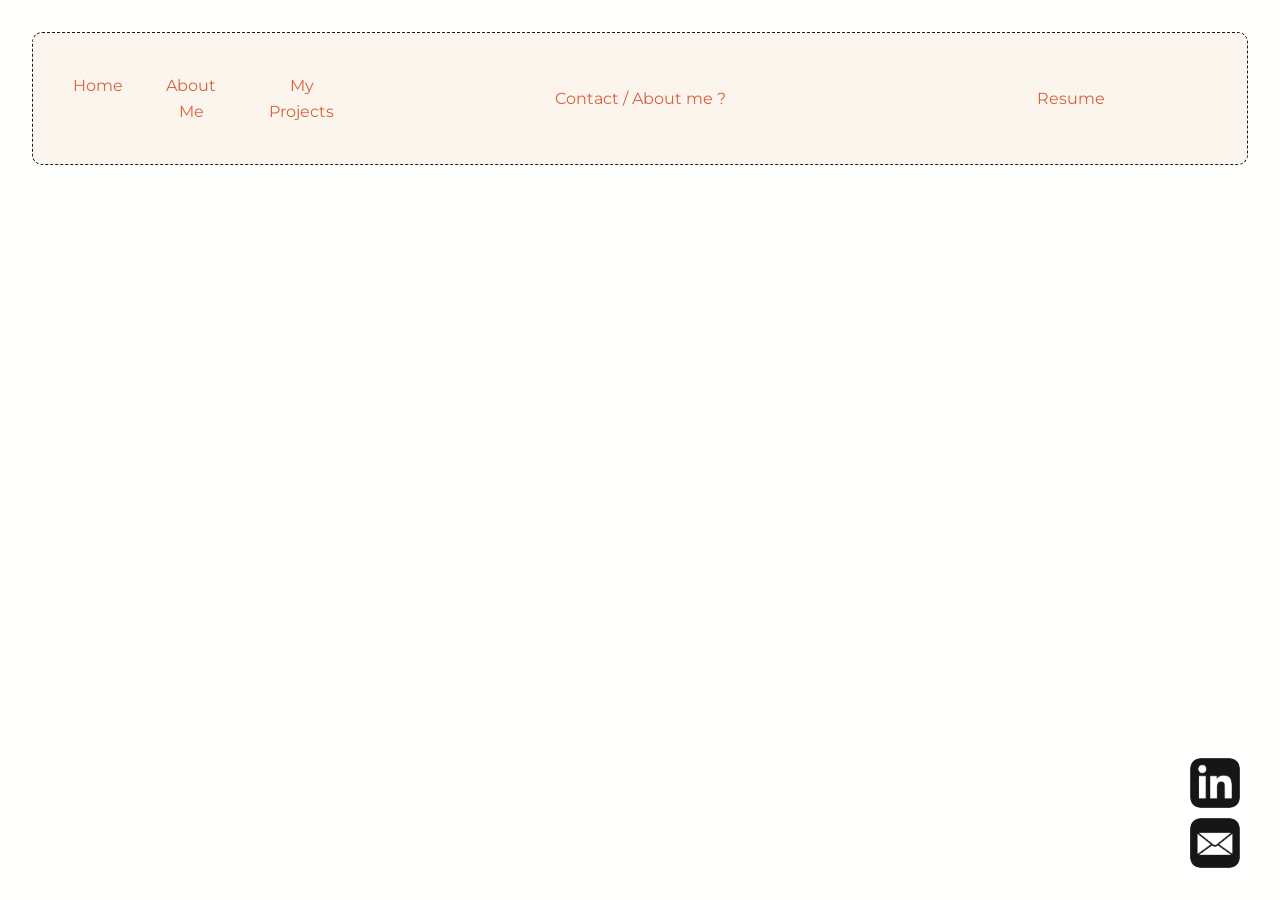
<file: Pages/contactMe.html>
<!DOCTYPE html>
<html lang="en">
<head>
    <meta charset="UTF-8">
    <title>Contacts</title>
    <link rel="stylesheet" href="../style.css">
</head>
<body>
    <div class="header">
        <div class="header-element">
            <a href="../index.html">Home</a>
            <a href="/aboutMe.html">About Me</a>
            <a href="../index.html#projects">My Projects</a>
        </div>
        <div class="header-element">Contact / About me ?</div>
        <div class="header-element">Resume</div>
    </div>

    <div class="sticky-contacts-container">
        <div class="sticky-contacts-content">
            <a href="https://www.linkedin.com/in/clément-bonnefoi-058342397">
                <img src="../Images/LinkedinLogo.png" class="contact-bubble-image" alt="Linkedin logo. Click on it to be redirected to my Linkedin Profile.">
            </a>
        </div>
        <div class="sticky-contacts-content">
            <a href="mailto:clement.bonnefoi76@gmail.com">
                <img src="../Images/GMailLogo.png" class="contact-bubble-image" alt="Gmail logo. Click on it to send me an e-mail.">
            </a>
        </div>
    </div>
</body>
</html>
</file>
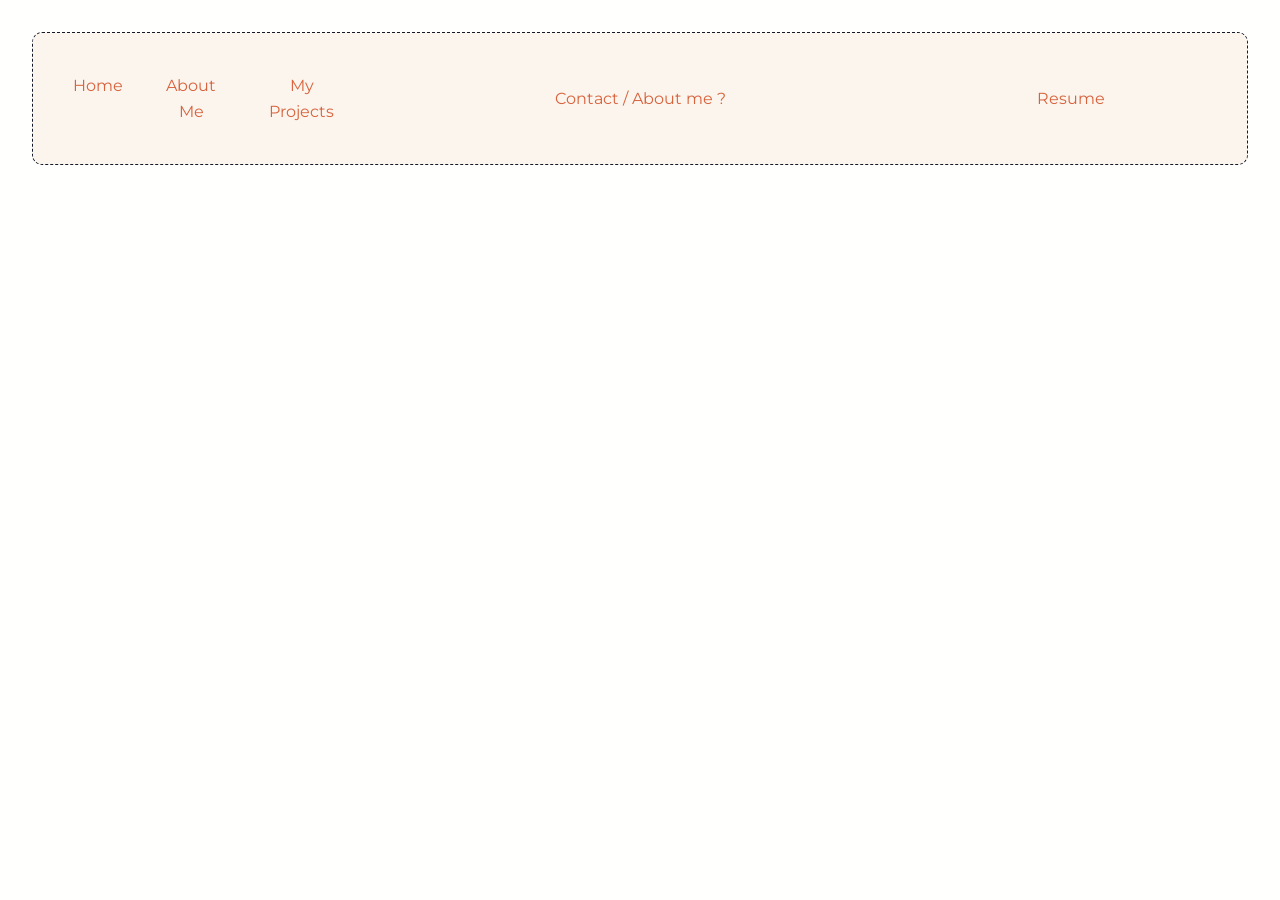
<file: Pages/formations.html>
<!DOCTYPE html>
<html lang="en">
<head>
    <meta charset="UTF-8">
    <title>My Formations</title>
    <link rel="stylesheet" href="../style.css">
</head>
<body>
    <div class="header">
        <div class="header-element">
            <a href="../index.html">Home</a>
            <a href="./aboutMe.html">About Me</a>
            <a href="../index.html#projects">My Projects</a>
        </div>
        <div class="header-element">Contact / About me ?</div>
        <div class="header-element">Resume</div>
    </div>
</body>
</html>
</file>
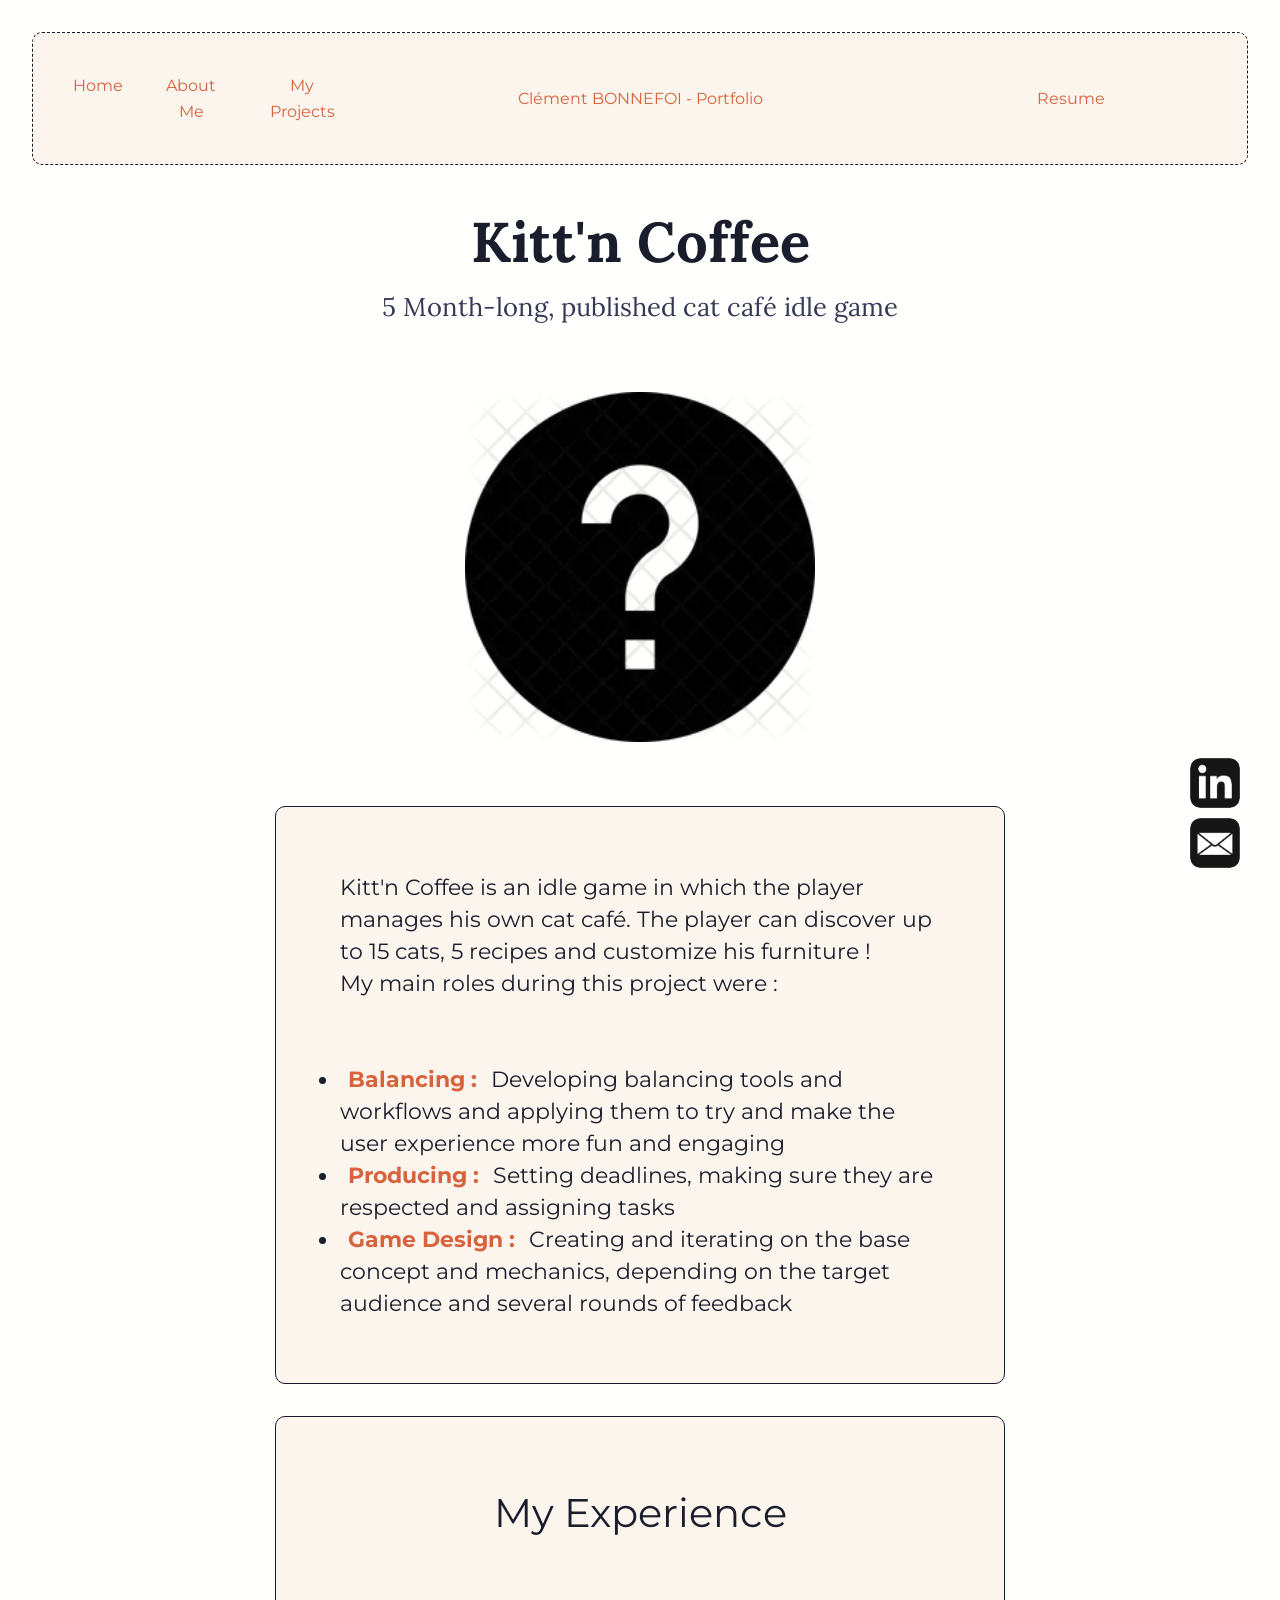
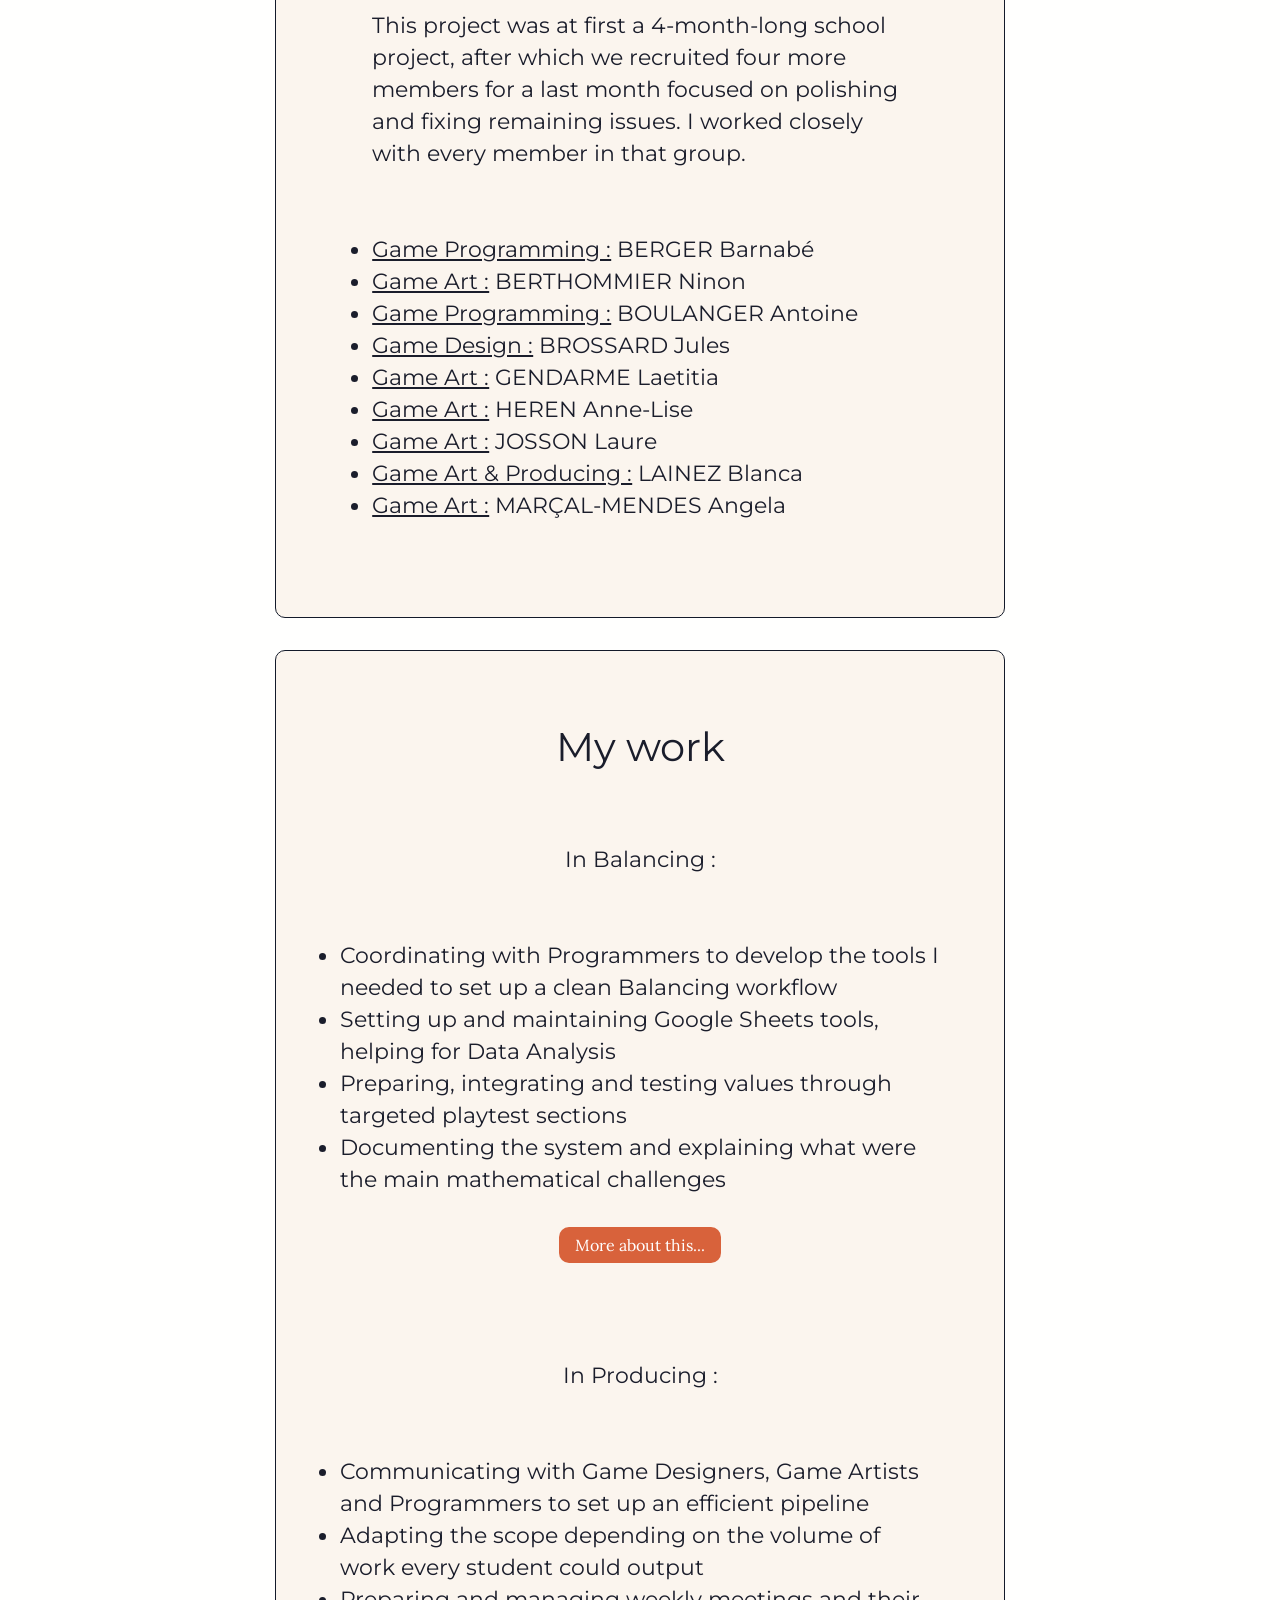
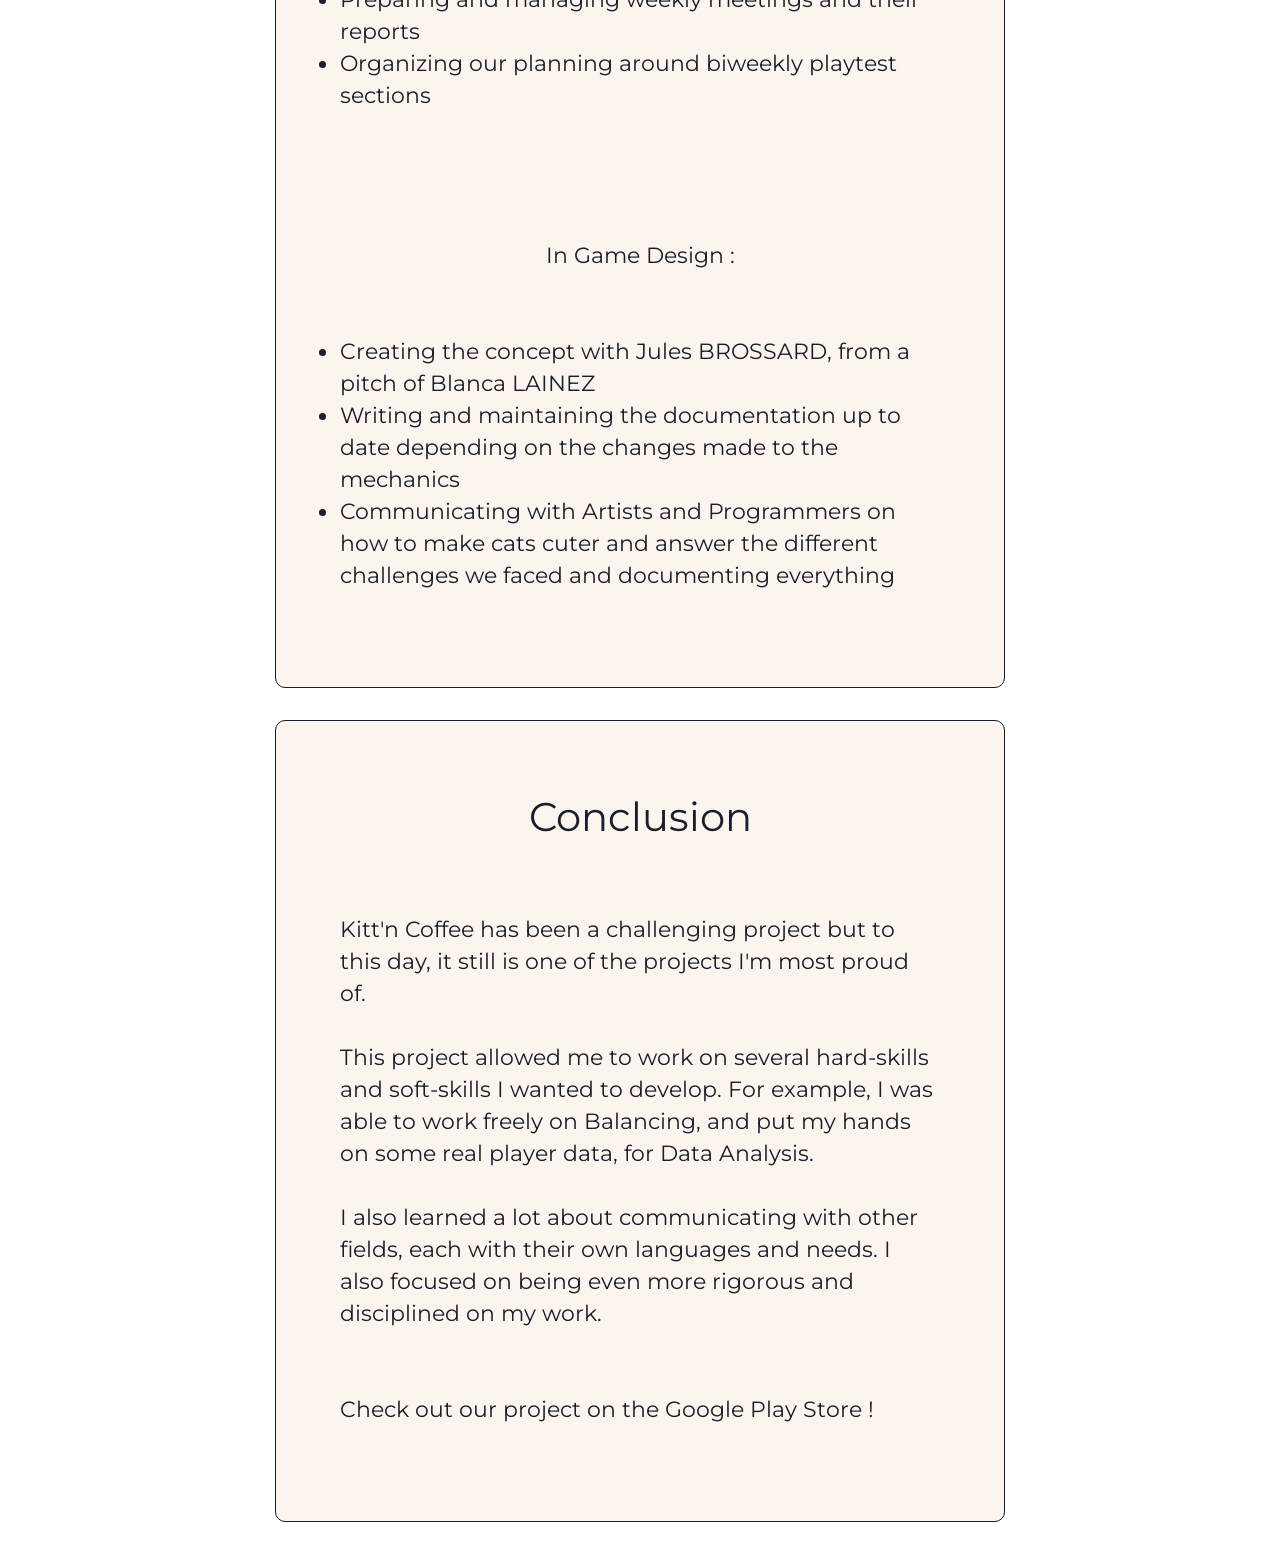
<file: Pages/Kittn_Coffee.html>
<!DOCTYPE html>
<html lang="en">
<head>
    <meta charset="UTF-8">
    <title>Kitt'n Coffee</title>
    <link rel="stylesheet" href="../style.css">
</head>
<body>
    <div class="header">
        <div class="header-element">
            <a href="../index.html">Home</a>
            <a href="./aboutMe.html">About Me</a>
            <ul>
                <li class="parent">My Projects
                    <ul class="submenu">
                        <li><a href="./Kittn_Coffee.html"  class="active-link">Kitt'n Coffee</a></li>
                        <li><a href="./Brobots.html">Brobots</a></li>
                        <li><a href="./WoW_Boss.html">Non-official WoW Boss</a></li>
                    </ul>
                </li>
            </ul>
        </div>
        <div class="header-element">Clément BONNEFOI - Portfolio</div>
        <div class="header-element">Resume</div>
    </div>
    <h1 class="centered-title">Kitt'n Coffee</h1>
    <h2 class="centered-subtitle">5 Month-long, published cat café idle game</h2>
    <div class="centered-anything">
        <img src="../Images/PLACEHOLDER.png" alt="Thumbnail for one of my school projects, 'Cat Café'." class="centered-project-item-thumbnail">
    </div>
    <div class="all-sections-parent">
        <div class="top-section">
            <div class="centered-text-container">
                <div class="centered-text">
                    Kitt'n Coffee is an idle game in which the player manages his own cat café.
                    The player can discover up to 15 cats, 5 recipes and customize his furniture !<br>
                    My main roles during this project were : <br><br>
                </div>
                <div>
                    <ul class="basic-list">
                        <li><strong><a href="#balancing">Balancing :</a></strong> Developing balancing tools and workflows and applying them to try and make the user experience more fun and engaging</li>
                        <li><strong><a href="#producing">Producing :</a></strong> Setting deadlines, making sure they are respected and assigning tasks</li>
                        <li><strong><a href="#game-design">Game Design :</a></strong> Creating and iterating on the base concept and mechanics, depending on the target audience and several rounds of feedback</li>
                    </ul>
                </div>
            </div>
        </div>
    </div>
    <div class="all-sections-parent">
        <div class="middle-section">
            <div class="centered-section-title">
                My Experience
            </div>
            <div class="centered-text-container">
                <div class="centered-text">
                    This project was at first a 4-month-long school project, after which we recruited four more members for a last month focused on polishing and fixing
                    remaining issues. I worked closely with every member in that group.<br><br>
                </div>
                <div>
                    <ul class="basic-list">
                        <li><u>Game Programming :</u> BERGER Barnabé</li>
                        <li><u>Game Art :</u> BERTHOMMIER Ninon</li>
                        <li><u>Game Programming :</u> BOULANGER Antoine</li>
                        <li><u>Game Design :</u> BROSSARD Jules</li>
                        <li><u>Game Art :</u> GENDARME Laetitia</li>
                        <li><u>Game Art :</u> HEREN Anne-Lise</li>
                        <li><u>Game Art :</u> JOSSON Laure</li>
                        <li><u>Game Art & Producing :</u> LAINEZ Blanca</li>
                        <li><u>Game Art :</u> MARÇAL-MENDES Angela</li>
                    </ul>
                </div>
            </div>
        </div>
    </div>
    <div class="all-sections-parent">
        <div class="middle-section">
            <div class="centered-section-title">
                My work
            </div>
            <div class="centered-text"  id="balancing">
                In Balancing : <br><br>
            </div>
            <div class="centered-text">
                <ul class="basic-list">
                    <li>Coordinating with Programmers to develop the tools I needed to set up a clean Balancing workflow</li>
                    <li>Setting up and maintaining Google Sheets tools, helping for Data Analysis</li>
                    <li>Preparing, integrating and testing values through targeted playtest sections</li>
                    <li>Documenting the system and explaining what were the main mathematical challenges</li>
                </ul>
            </div>
            <button id="toggleBtn">More about this...</button>
            <div class="" id="showMoreInfoDiv" style="display: none;">
                <div class="centered-text-moreInfo"> <!--Ici j'ai pas trouvé comment faire le retour à la ligne donc juste met des "<br>" quand il faut-->
                    To balance Kitt'n Coffee, we used .csv files at first, helping us to get a total control over any value in the game. Those files would typically look like these :
                    <br>
                    <iframe title="TableEffect.csv" aria-label="Table" id="datawrapper-chart-xu1rq" src="https://datawrapper.dwcdn.net/xu1rq/4/" scrolling="no" frameborder="0" style="width: 0; min-width: 100% !important; border: none;" height="369" data-external="1"></iframe><script type="text/javascript">(function(){function e(){window.addEventListener(`message`,function(e){if(e.data[`datawrapper-height`]!==void 0){var t=document.querySelectorAll(`iframe`);for(var n in e.data[`datawrapper-height`])for(var r=0,i;i=t[r];r++)if(i.contentWindow===e.source){var a=e.data[`datawrapper-height`][n]+`px`;i.style.height=a}}})}e()})();</script>                <br><br>
                    We ended up changing the way we worked towards the end, because we wanted to allow players to play for a long time, meaning formulas became easier to manage in the
                    limited time we had : having a single .csv file for over 30 furnitures, each with 12 levels became too long to fine-tune, compared to simple formulas.
                    <br><br>
                    The most challenging part of balancing Kitt'n Coffee was trying to get the rythm right. Just like any Idle Game, we had to get the rythm right to make the game satisfying.
                    In order to not lose another 40+ minutes every time we made a simple change, I made several tools on Google Sheets allowing us to better understand what
                    every change would do.
                    <br><br><br>
                    We also set up a logging tool, allowing us to have a deeper look at what the players were really doing. This tool also helped us track a lot of bugs we
                    wouldn't have been able to detect otherwise.
                </div>
            </div>
            <div class="centered-text" id="producing">
                <br><br><br>In Producing : <br><br>
            </div>
            <div class="centered-text">
                <ul class="basic-list">
                    <li>Communicating with Game Designers, Game Artists and Programmers to set up an efficient pipeline</li>
                    <li>Adapting the scope depending on the volume of work every student could output</li>
                    <li>Preparing and managing weekly meetings and their reports</li>
                    <li>Organizing our planning around biweekly playtest sections</li>
                </ul>
                <br><br>
            </div>
            <div class="centered-text" id="game-design">
                <br><br><br>In Game Design : <br><br>
            </div>
            <div class="centered-text">
                <ul class="basic-list">
                    <li>Creating the concept with Jules BROSSARD, from a pitch of Blanca LAINEZ</li>
                    <li>Writing and maintaining the documentation up to date depending on the changes made to the mechanics</li>
                    <li>Communicating with Artists and Programmers on how to make cats cuter and answer the different challenges we faced and documenting everything</li>
                </ul>
                <br><br>
            </div>
        </div>
    </div>
    <div class="all-sections-parent">
        <div class="bottom-section">
            <div class="centered-section-title">
                Conclusion
            </div>
            <div class="centered-text">
                Kitt'n Coffee has been a challenging project but to this day, it still is one of the projects I'm most proud of.
                <br><br>
                This project allowed me to work on several hard-skills and soft-skills I wanted to develop. For example, I was able to work freely on Balancing,
                and put my hands on some real player data, for Data Analysis. <br><br>
                I also learned a lot about communicating with other fields, each with their own languages and needs. I also focused on being even more rigorous and disciplined
                on my work.
                <br><br><br>
                Check out our project on the Google Play Store !
            </div>
        </div>
    </div>
    <div class="sticky-contacts-container">
        <div class="sticky-contacts-content">
            <a href="https://www.linkedin.com/in/clément-bonnefoi-058342397">
                <img src="../Images/LinkedinLogo.png" class="contact-bubble-image" alt="Linkedin logo. Click on it to be redirected to my Linkedin Profile.">
            </a>
        </div>
        <div class="sticky-contacts-content">
            <a href="mailto:clement.bonnefoi76@gmail.com">
                <img src="../Images/GMailLogo.png" class="contact-bubble-image" alt="Gmail logo. Click on it to send me an e-mail.">
            </a>
        </div>
    </div>
    <script>
        const btn = document.getElementById('toggleBtn');
        const div = document.getElementById('showMoreInfoDiv');

        btn.addEventListener('click', () => {
            if (div.style.display === 'none') {
                div.style.display = 'block';
            } else {
                div.style.display = 'none';
            }
        });
    </script>
</body>
</html>
</file>
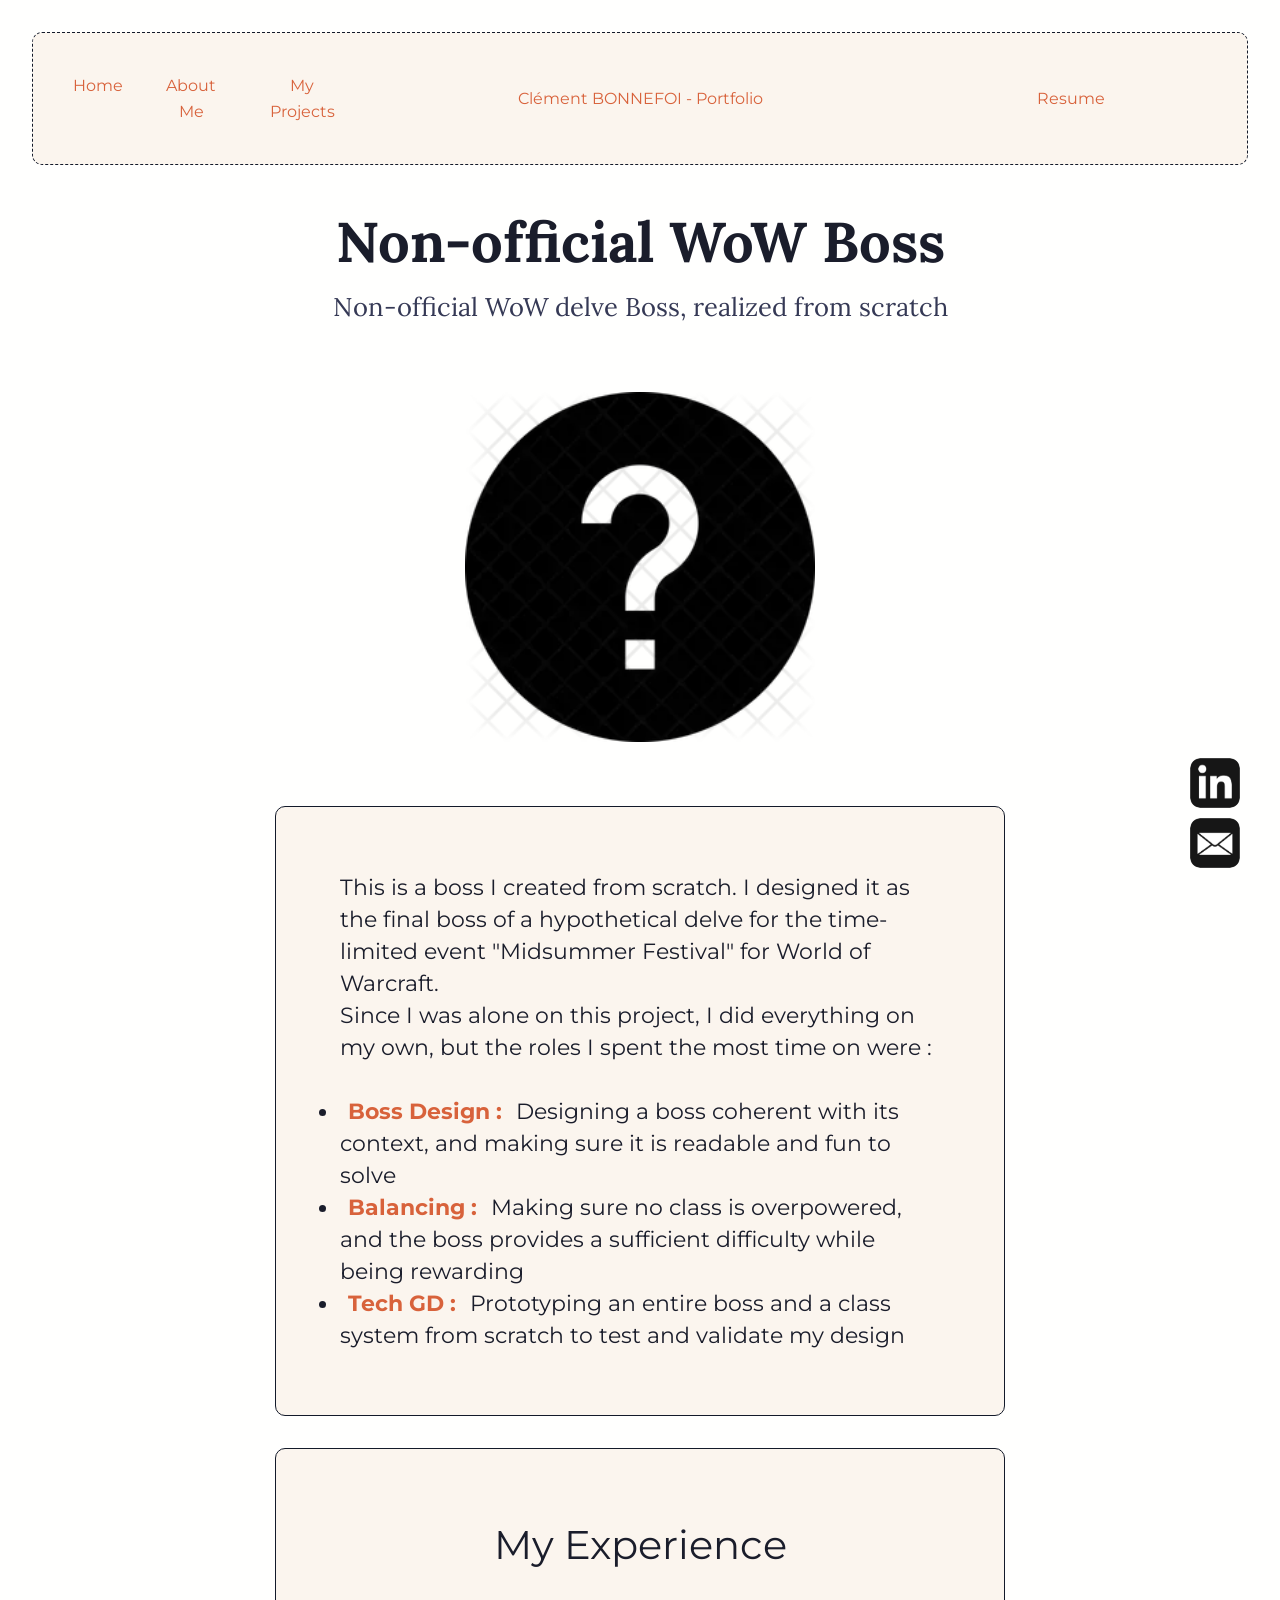
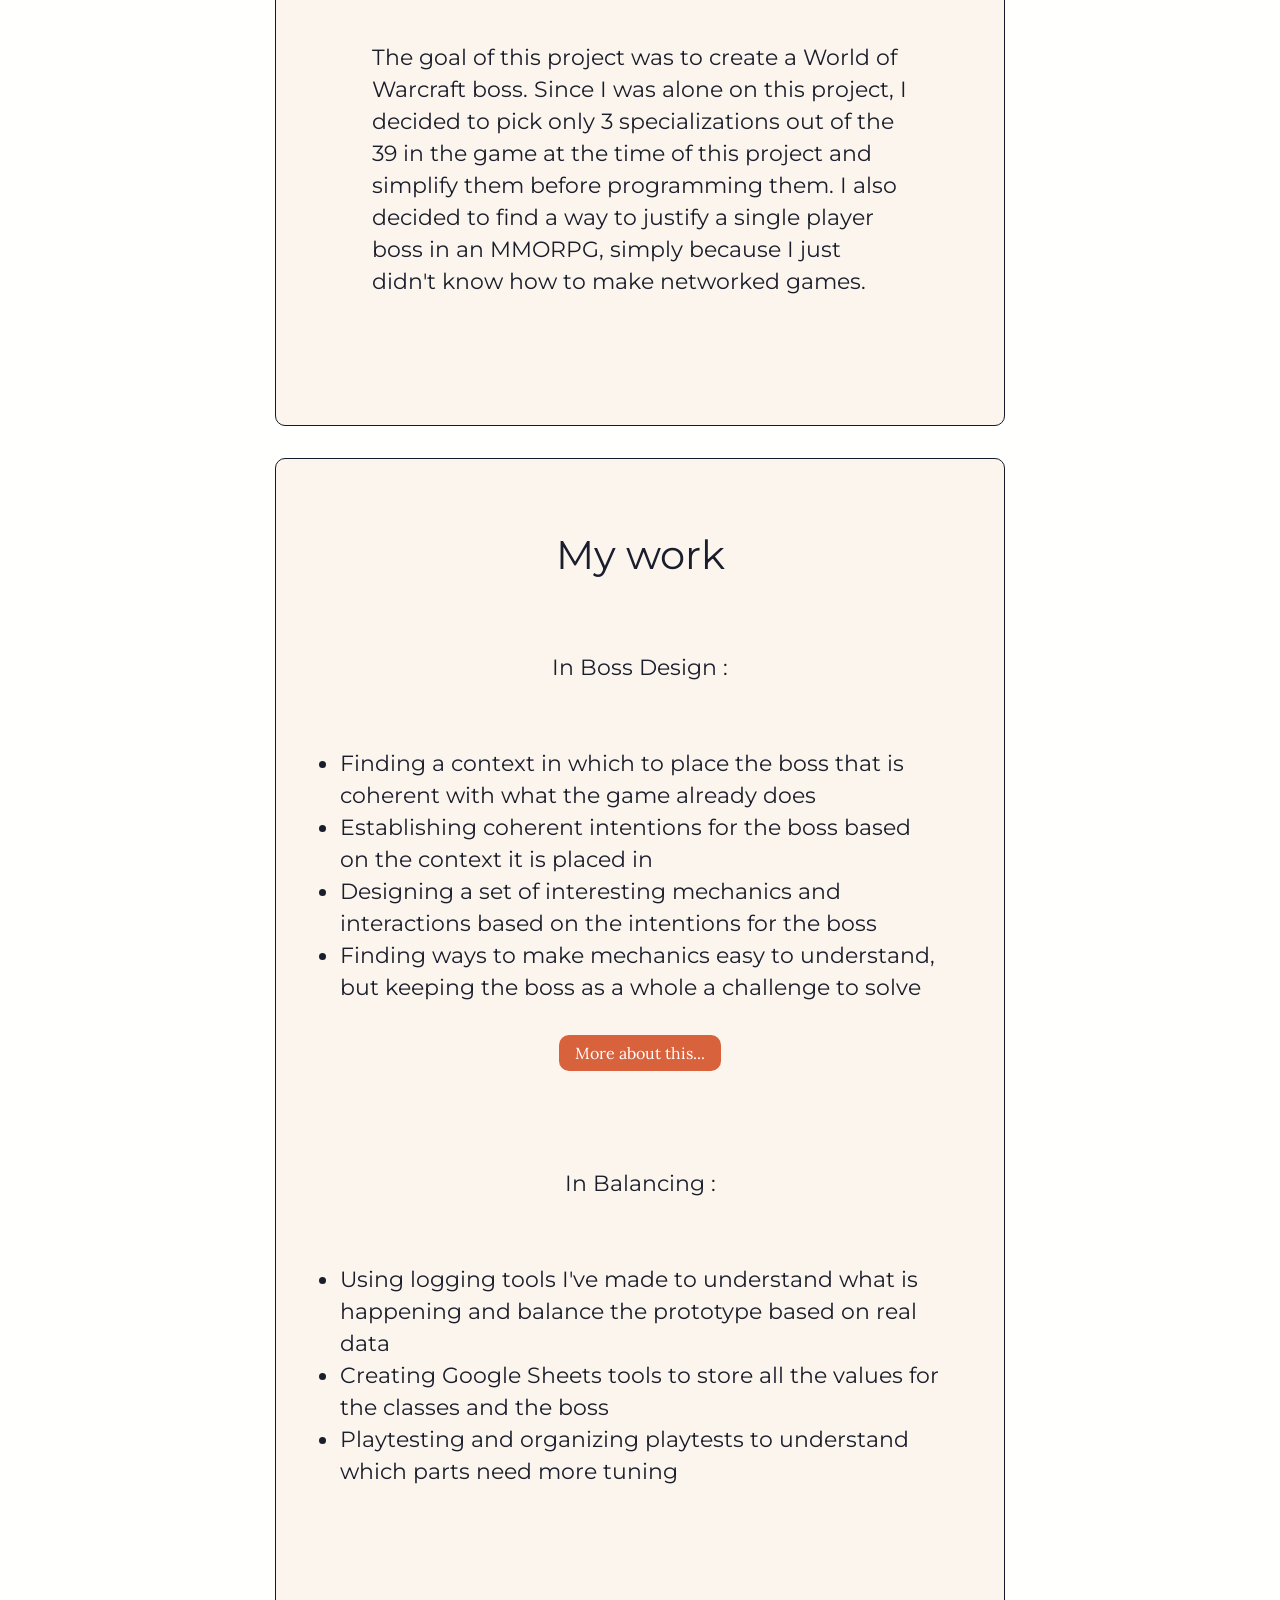
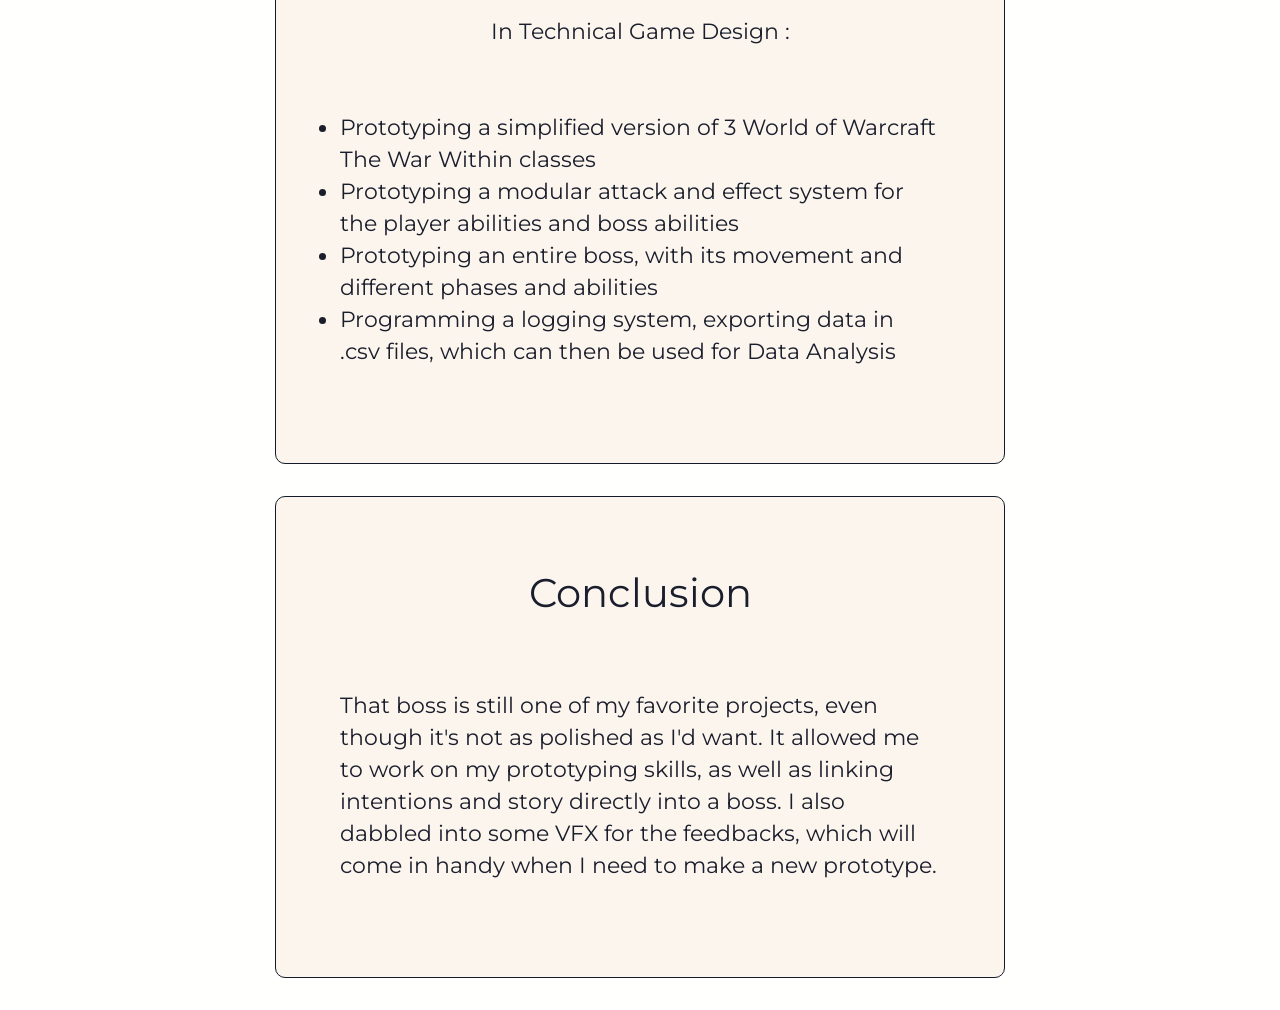
<file: Pages/WoW_Boss.html>
<!DOCTYPE html>
<html lang="en">
<head>
    <meta charset="UTF-8">
    <title>Proof of Concept</title>
    <link rel="stylesheet" href="../style.css">
</head>
<body>
    
    <div class="header">
        <div class="header-element">
            <a href="../index.html">Home</a>
            <a href="./aboutMe.html">About Me</a>
            <ul>
                <li class="parent">My Projects
                    <ul class="submenu">
                        <li><a href="./Kittn_Coffee.html">Kitt'n Coffee</a></li>
                        <li><a href="./Brobots.html">Brobots</a></li>
                        <li><a href="./WoW_Boss.html" class="active-link">Non-official WoW Boss</a></li>
                    </ul>
                </li>
            </ul>
        </div>
        <div class="header-element">Clément BONNEFOI - Portfolio</div>
        <div class="header-element">Resume</div>
    </div>
    <h1 class="centered-title">Non-official WoW Boss</h1>
    <h2 class="centered-subtitle">Non-official WoW delve Boss, realized from scratch</h2>
    <div class="centered-anything">
        <img src="../Images/PLACEHOLDER.png" alt="Thumbnail for one of my projects, a non-official WoW boss." class="centered-project-item-thumbnail">
    </div>
    <div class="all-sections-parent">
        <div class="top-section">
            <div class="centered-text-container">
                <div class="centered-text-link">
                    This is a boss I created from scratch. I designed it as the final boss of a hypothetical delve for the time-limited event "Midsummer Festival" for World of Warcraft.<br>
                    Since I was alone on this project, I did everything on my own, but the roles I spent the most time on were : <br><br>
                </div>
                <div>
                    <ul class="basic-list">
                        <li><strong><a href="#boss-design">Boss Design :</a></strong> Designing a boss coherent with its context, and making sure it is readable and fun to solve</li>
                        <li><strong><a href="#balancing">Balancing :</a></strong> Making sure no class is overpowered, and the boss provides a sufficient difficulty while being rewarding</li>
                        <li><strong><a href="#tech-game-design">Tech GD :</a></strong> Prototyping an entire boss and a class system from scratch to test and validate my design</li>
                    </ul>
                </div>
            </div>
        </div>
    </div>
    <div class="all-sections-parent">
        <div class="middle-section">
            <div class="centered-section-title">
                My Experience
            </div>
            <div class="centered-text-container">
                <div class="centered-text">
                    <!-- à changer, plutôt dire un peu l'énoncé de la chose je pense -->
                    The goal of this project was to create a World of Warcraft boss. Since I was alone on this project, I decided to pick only 3 specializations out of the
                    39 in the game at the time of this project and simplify them before programming them. I also decided to find a way to justify a single player boss in an MMORPG,
                    simply because I just didn't know how to make networked games.
                </div>
            </div>
        </div>
    </div>
    <div class="all-sections-parent">
        <div class="middle-section">
            <div class="centered-section-title">
                My work
            </div>
            <div class="centered-text"  id="boss-design">
                In Boss Design :<br><br>
            </div>
            <div class="centered-text">
                <ul class="basic-list">
                    <li>Finding a context in which to place the boss that is coherent with what the game already does</li>
                    <li>Establishing coherent intentions for the boss based on the context it is placed in</li>
                    <li>Designing a set of interesting mechanics and interactions based on the intentions for the boss</li>
                    <li>Finding ways to make mechanics easy to understand, but keeping the boss as a whole a challenge to solve</li>
                </ul>
            </div>
            <button id="toggleBtn">More about this...</button>
            <div class="" id="showMoreInfoDiv" style="display: none;">
                <div class="centered-text-moreInfo"> <!--Ici j'ai pas trouvé comment faire le retour à la ligne donc juste met des "<br>" quand il faut-->
                    For this boss, the main issue I had was the multiplayer : I was alone and had limited time, it was impossible for me to make a multiplayer boss.
                    <br><br>
                    But, how could you justify having a single player boss in World of Warcraft ? Moreover, I wanted this boss to test the player's skill, not be a simple
                    quest boss. <br><br>
                    To make sure my boss stayed coherent with what WoW already did, I turned towards the newest content at the time, Delves.
                    Delves are short instances that can scale from 1 to 5 players, and they can easily get really challenging, meaning they were perfect for what I
                    wanted to do. <br><br>
                    I started designing the boss, using the principle of "Nemesis Delves", basically just encounters against a single boss in a Delve. I wanted this boss
                    to be closely related to Ice magic, to better fit with the story I gave him. So, all of his attacks are designed using effects that Ice magic can
                    already create in World of Warcraft. <br><br>
                    I wanted every mechanic to have its own unique way of dealing damage :
                </div>
                <div class="centered-text-moreInfo">
                    <ul class="moreInfo-list">
                        <li>One mechanic is a <b>DoT Effect</b> applied via a debuff from the boss.</li>
                        <li>One mechanic is applied by <b>entering in contact with pillars</b> in the room</li>
                        <li>One mechanic is a <b>set of lines</b> to avoid <img src="../Images/POC_GlacialLance.png" alt="A screenshot for an ability of my boss, showing several lines the player has to avoid" class="boss-ability-thumbnail"></li>
                        <li>One mechanic is a <b>line that follows the player</b>, who must avoid placing that line on pillars <img src="../Images/POC_IceRay.png" alt="A screenshot for an ability of my boss, showing a single line the player has to place correctly" class="boss-ability-thumbnail"></li>
                        <li>One mechanic is a <b>set of circles on the ground</b> the player has to avoid <img src="../Images/POC_Hailstorm.png" alt="A screenshot for an ability of my boss, showing a single circle the player has to avoid" class="boss-ability-thumbnail"></li>
                        <li>One mechanic is launching <b>several ice blocks</b> the player has to avoid <img src="../Images/POC_IceAge.png" alt="A screenshot for an ability of my boss, showing several ice blocks the player has to avoid" class="boss-ability-thumbnail"></li>
                    </ul>
                </div>
                <div class="centered-text-moreInfo">
                    This choice meant that every action the boss could make would have a very distinct feedback, but a similar logic to the other actions the boss can make,
                    making learning the boss significantly less about "what does the feedback mean ?" and more about "what should my reaction be" ?
                </div>
            </div>
            <div class="centered-text" id="balancing">
                <br><br><br>In Balancing :<br><br>
            </div>
            <div class="centered-text">
                <ul class="basic-list">
                    <li>Using logging tools I've made to understand what is happening and balance the prototype based on real data</li>
                    <li>Creating Google Sheets tools to store all the values for the classes and the boss</li>
                    <li>Playtesting and organizing playtests to understand which parts need more tuning</li>
                </ul>
                <br><br>
            </div>
            <div class="centered-text" id="tech-game-design">
                <br><br><br>In Technical Game Design :<br><br>
            </div>
            <div class="centered-text">
                <ul class="basic-list">
                    <li>Prototyping a simplified version of 3 World of Warcraft The War Within classes</li>
                    <li>Prototyping a modular attack and effect system for the player abilities and boss abilities</li>
                    <li>Prototyping an entire boss, with its movement and different phases and abilities</li>
                    <li>Programming a logging system, exporting data in .csv files, which can then be used for Data Analysis</li>
                </ul>
                <br><br>
            </div>
        </div>
    </div>
    <div class="all-sections-parent">
        <div class="bottom-section">
            <div class="centered-section-title">
                Conclusion
            </div>
            <div class="centered-text">
                That boss is still one of my favorite projects, even though it's not as polished as I'd want. It allowed me to work on my prototyping skills, as well as
                linking intentions and story directly into a boss. I also dabbled into some VFX for the feedbacks, which will come in handy when I need to make a new prototype.
            </div>
        </div>
    </div>
    <div class="sticky-contacts-container">
        <div class="sticky-contacts-content">
            <a href="https://www.linkedin.com/in/clément-bonnefoi-058342397">
                <img src="../Images/LinkedinLogo.png" class="contact-bubble-image" alt="Linkedin logo. Click on it to be redirected to my Linkedin Profile.">
            </a>
        </div>
        <div class="sticky-contacts-content">
            <a href="mailto:clement.bonnefoi76@gmail.com">
                <img src="../Images/GMailLogo.png" class="contact-bubble-image" alt="Gmail logo. Click on it to send me an e-mail.">
            </a>
        </div>
    </div>
    <script>
        const btn = document.getElementById('toggleBtn');
        const div = document.getElementById('showMoreInfoDiv');

        btn.addEventListener('click', () => {
            if (div.style.display === 'none') {
                div.style.display = 'block';
            } else {
                div.style.display = 'none';
            }
        });
    </script>
</body>
</html>
</file>
<file: style.css>
@import url('https://fonts.googleapis.com/css2?family=Lora:ital,wght@0,400..700;1,400..700&family=Montserrat:ital,wght@0,100..900;1,100..900&display=swap');


/*Variables globales
   =================================== */
:root {
    --color-bg: #FFFFFE;
    --color-bg-alt: #FBF5EE; /*lighter ?*/
    --color-bg-header: rgba(251, 245, 238, 1); /*darker ? & pas du gris pcq c'est mochee*/
    --color-text-header: #D8623B;
    --color-text: #1A1D2B;
    --color-text-muted: #353955;
    --color-accent: #D8623B;
    --color-accent-hover: #E8916E;
    --color-border: #131a2a;
    --color-border-header: #131a2a;
    --color-skill: #181821;

    --font-title: "Lora", Lora, sans-serif;
    --font-body: "Montserrat", Helvetica, Arial, sans-serif;
    
    --font-size-xxs: 16px;
    --font-size-sm: 18px;
    --font-size-md: 1.4rem;
    --font-size-lg: 1.75rem;
    --font-size-subtitle: 1.6rem;
    --font-size-h2: 2.5rem;
    --font-size-h1: 3.5rem;

    --spacing-xxxs: 0.125rem;
    --spacing-xxs: 0.25rem;
    --spacing-xs: 0.5rem;
    --spacing-sm: 1rem;
    --spacing-md: 2rem;
    --spacing-lg: 4rem;

    --radius: 10px;

    --header-top-pos: 0px;
}

/* ===================================
   Reset de base
   =================================== */
* {
    margin: 0;
    padding: 0;
    box-sizing: border-box;
}

/* ===================================
   Corps de page
   =================================== */
body {
    font-family: var(--font-body);
    background-color: var(--color-bg);
    color: var(--color-text);
    line-height: 1.6;
    padding: var(--spacing-md);
}

/* ===================================
   Titres centrés
   =================================== */
.centered-title {
    font-family: var(--font-title);
    text-align: center;
    font-size: var(--font-size-h1);
    font-weight: 700;
    margin-top: var(--spacing-md);
    color: var(--color-text);
}

.centered-subtitle {
    font-family: var(--font-title);
    text-align: center;
    font-size: var(--font-size-subtitle);
    font-weight: 400;
    color: var(--color-text-muted);
    margin-bottom: var(--spacing-lg);
}

.centered-section-title{
    text-align: center;
    font-size: var(--font-size-h2);
    font-weight: 400;
    color: var(--color-text);
    margin-bottom: var(--spacing-lg);
}

/* ===================================
   Liens
   =================================== */
a {
    color: var(--color-accent);
    text-decoration: none;
    transition: color 0.2s ease;
    margin: var(--spacing-xs);
}

a:hover {
    color: var(--color-accent-hover);
    text-decoration: underline;
}

/* ===================================
   Boutons
   =================================== */
button {
    font-family: var(--font-title);
    font-size: 1rem;
    padding: var(--spacing-xs) var(--spacing-sm);
    background-color: var(--color-accent);
    color: #ffffff;
    border: none;
    border-radius: var(--radius);
    cursor: pointer;
    transition: background-color 0.2s ease, transform 0.1s ease;
}

button:hover {
    background-color: var(--color-accent-hover);
}

button:active {
    transform: scale(0.97);
}

/* ===================================
   Images
   =================================== */
img {
    max-width: 100%;
    border-radius: var(--radius);
    display: block;
}

/* ===================================
   Section du haut (top-section)
   =================================== */
.all-sections-parent{
    display: flex;
    justify-content: center;
}

.top-section {
    display: flex;
    width: 60%;
    flex-wrap: wrap;
    align-items: center;
    justify-content: space-between;
    gap: var(--spacing-md);
    padding: var(--spacing-md);
    background-color: var(--color-bg-alt);
    border: 1px solid var(--color-border);
    border-radius: var(--radius);
    margin: var(--spacing-md);
}

.top-section-title {
    display: flex;
    flex-wrap: wrap;
    align-items: center;
    justify-content: center;
    gap: var(--spacing-md);
    padding: var(--spacing-md);
    background-color: var(--color-bg-alt);
    border: 1px solid var(--color-border);
    border-radius: var(--radius);
    margin-bottom: var(--spacing-md);
}

/*.middle-section {
    padding: var(--spacing-lg);
    text-align: center;
    background-color: var(--color-bg-alt);
    border: 1px solid var(--color-border);
    border-radius: var(--radius);
    margin-bottom: var(--spacing-md);
}*/

.left-side {
    width: 20%;
    min-width: 0;
    flex-direction: column;
    align-items: flex-start;
    gap: var(--spacing-sm);
}

.right-side {
    flex: 1;
    min-width: 0;
}


.centered-div {
    flex: 1;
    display: flex;
    align-items: center;
    justify-content: center;
    text-align: center;
}

.centered-text{
    flex: 1;
    display: flex;
    align-items: center;
    justify-content: center;
    text-align: left;
    max-width: 100%;
    font-size: var(--font-size-md);
    line-height: var(--spacing-md);
    margin-bottom: var(--spacing-md);
}

.centered-text-moreInfo{
    color: var(--color-text-muted);
    align-items: center;
    justify-content: center;
    text-align: left;
    max-width: 100%;
    font-size: var(--font-size-sm);
    line-height: var(--spacing-md);
    margin: var(--spacing-md);
}

.moreInfo-list{
    font-size: var(--font-size-sm);
    text-align: left;
    line-height: 32px;
}

.centered-text-link{
    max-width: 100%;
    font-size: var(--font-size-md);
    line-height: var(--spacing-md);
    text-align: left;
}

.paragraph{
    max-width: 110%;
    text-align: left;
    font-size: var(--font-size-md);
}

.centered-text-container{
    flex-direction: column;
    max-width: 100%;
    display: flex;
    justify-content: center;
    text-align: left;
    margin: var(--spacing-md)
}

.top-section-text{
    font-size: var(--font-size-md);
    text-wrap: wrap;
    max-width : 1200px;
}

.basic-list{
    font-size: var(--font-size-md);
    text-align: left;
    line-height: 32px;
}

/* ===================================
   Section du milieu
   =================================== */
.middle-section {
    padding: var(--spacing-lg);
    text-align: center;
    background-color: var(--color-bg-alt);
    border: 1px solid var(--color-border);
    border-radius: var(--radius);
    margin-bottom: var(--spacing-md);
    width: 60%;
}

.middle-section-projects {
    padding: var(--spacing-lg);
    text-align: center;
    background-color: var(--color-bg-alt);
    border: 1px solid var(--color-border);
    border-radius: var(--radius);
    margin-bottom: var(--spacing-md);
    width: 80%;
}


.panel-container{
    display: flex;
    width: 100%;
    flex-direction: row;
    justify-content: space-between;
    gap: var(--spacing-md);
}

.project-item{
    display: flex;
    width: 460px;
    height: 650px;
    padding: var(--spacing-md);
    background-color: var(--color-bg);
    border: 1px dashed var(--color-border);
    border-radius: var(--radius);
    flex-direction: column;
    align-items: center;
}

.project-item-title{
    font-size: 38px;
    font-weight: bold;
    text-decoration: underline;
}

.project-item-subtitle{
    font-style: italic;
    font-size: 18px;
}

.project-item-thumbnail{
    width: 100%;
    max-width: 250px;
    height: auto;
    aspect-ratio: 1 / 1;
}

.centered-anything{
    display: flex;
    justify-content: center;
    align-items: center;
    margin: var(--spacing-md);
}

.centered-project-item-thumbnail{
    width: 100%;
    max-width: 350px;
    height: auto;
    aspect-ratio: 1 / 1;
}

.skill-container{
    display: flex;
    flex-direction: column;
    justify-content: space-between;
    overflow-wrap: break-word;
}

.skill-indicator{
    font-size: 26px;
    display: flex;
    width: 300px;
    height: 40px;
    justify-content: center;
    align-items: center;
    margin: var(--spacing-xxs);
}

#showMoreInfoDiv{
    display: none;
}

#toggleMoreInfoDiv{
    margin-top: var(--spacing-sm);
}

.project1-on-hover{
    position: absolute;
    top: -8px;
    left: -8px;
    width: 250px;
    height: auto;
    aspect-ratio: 1 / 1;
    background-color: rgba(0, 0, 0, 0.75); /* Semi-transparent background */
    color: white;
    display: flex;
    align-items: center;
    justify-content: center;
    opacity: 0; /* Hidden by default */
    transition: opacity 0.3s ease;
}

.project1-item-hoverable{
    position: relative;
    width: 100%;
    max-width: 250px;
}

.project1-item-hoverable:hover .project1-on-hover{
    opacity: 1;
}


.project2-on-hover{
    position: absolute;
    top: -8px;
    left: -8px;
    width: 250px;
    height: auto;
    aspect-ratio: 1 / 1;
    background-color: rgba(0, 0, 0, 0.75); /* Semi-transparent background */
    color: white;
    display: flex;
    align-items: center;
    justify-content: center;
    opacity: 0; /* Hidden by default */
    transition: opacity 0.3s ease;
}

.project2-item-hoverable{
    position: relative;
    width: 100%;
    max-width: 250px;
}

.project2-item-hoverable:hover .project2-on-hover{
    opacity: 1;
}


.project3-on-hover{
    position: absolute;
    top: -8px;
    left: -8px;
    width: 250px;
    height: auto;
    aspect-ratio: 1 / 1;
    background-color: rgba(0, 0, 0, 0.75); /* Semi-transparent background */
    color: white;
    display: flex;
    align-items: center;
    justify-content: center;
    opacity: 0; /* Hidden by default */
    transition: opacity 0.3s ease;
}

.project3-item-hoverable{
    position: relative;
    width: 100%;
    max-width: 250px;
}

.project3-item-hoverable:hover .project3-on-hover{
    opacity: 1;
}

.boss-ability-thumbnail{
    width : 500px;
    height: auto;
    margin-top: var(--spacing-xs);
    margin-bottom: var(--spacing-lg);
}

/* ===================================
   Section d'exemple
   ===================================

.example-section-container{
    margin-top: 40px;
}

.example-section-box-parent{
    position: relative;
    max-width: 100%;
    margin: 30px auto 0;
}

.example-section-tab{
    position: absolute;
    border-radius: var(--radius);
    top: -32px;
    left: 0;
    background: var(--color-bg);
    border: 1px solid #333;
    border-bottom: none;
    padding: 6px 20px;
    font-size: var(--font-size-subtitle);
}

.example-section-box{
    border: 1px solid #333;
    border-radius: var(--radius);
    background: var(--color-bg);
    min-height: 130px;
    padding: 20px;
    display: flex;
    align-items: center;
    justify-content: center;
    text-align: center;
    font-size: var(--font-size-sm);
    color: #333;
}
*/

/* ===================================
   Section du bas
   =================================== */
.bottom-section {
    padding: var(--spacing-lg);
    text-align: center;
    background-color: var(--color-bg-alt);
    border: 1px solid var(--color-border);
    border-radius: var(--radius);
    width: 60%;
}



/* ===================================
   Headers & Navigation things
   =================================== */
.header{
    position: sticky;
    top: var(--header-top-pos);
    z-index: 1000;
    display: flex;
    flex-direction: row;
    justify-content: space-between;
    align-items: center;
    text-align: center;
    min-width: 250px;
    padding: var(--spacing-md);
    background-color: var(--color-bg-header);
    border: 1px dashed var(--color-border-header);
    border-radius: var(--radius);
}

.header-element{
    color: var(--color-text-header);
    display: flex;
    width: 25%;
    justify-content: center;
    grid-template-columns: repeat(auto-fill, minmax(200px, 1fr));
    grid-column-gap: var(--spacing-sm);
}

.sticky-contacts-container{
    position: fixed;
    top: 70%;
    right: var(--spacing-md);
    transform: translateY(100%);
    z-index: 1000;
    display: flex;
    flex-direction: column;
    justify-content: flex-start;
    align-items: center;
    text-align: center;
    width: fit-content;
    gap: 0;
}

.sticky-contacts-content{
    display: flex;
    width: 25%;
    max-height: 60px;
    justify-content: center;
    grid-template-columns: repeat(auto-fill, minmax(80px, 120px));
    grid-column-gap: var(--spacing-xs);
}

.contact-bubble-image{
    max-width: 50px;
    height: auto;
}

.active-link{
    color: var(--color-accent);
    text-decoration: underline var(--color-accent) solid;
    transition: color 0.2s ease;
}

.header-element > ul {
    list-style: none;
    display: flex;
    align-items: center;
}

.parent {
    position: relative;
    cursor: pointer;
    color: var(--color-accent);
    margin: var(--spacing-xs);
}

.parent:hover {
    color: var(--color-accent-hover);
}

.submenu {
    display: none;
    position: absolute;
    top: 100%;
    left: 0;
    background-color: var(--color-bg-header);
    border: 1px dashed var(--color-border-header);
    border-radius: var(--radius);
    padding: var(--spacing-xs);
    list-style: none;
    width: 250px;
    z-index: 1001;
}

.submenu li {
    padding: var(--spacing-xs) 0;
}

.parent:hover .submenu {
    display: block;
}

.parent2 {
    position: relative;
    cursor: pointer;
    color: var(--color-accent);
    margin: var(--spacing-xs);
}

.parent2:hover {
    color: var(--color-accent-hover);
}

.submenu2 {
    display: none;
    position: absolute;
    top: 100%;
    left: 0;
    background-color: var(--color-bg-header);
    border: 1px dashed var(--color-border-header);
    border-radius: var(--radius);
    padding: var(--spacing-xs);
    list-style: none;
    width: 250px;
    z-index: 1001;
}

.submenu2 li {
    padding: var(--spacing-xs) 0;
}

.parent2:hover .submenu2 {
    display: block;
}


.text-highlight{
    color: var(--color-accent);
}

/* ===================================
   Responsive
   =================================== */
@media (max-width: 600px) {
    .centered-title {
        font-size: 1.75rem;
    }

    .centered-subtitle {
        font-size: 1rem;
    }

    .top-section {
        flex-direction: column;
    }
}
</file>
